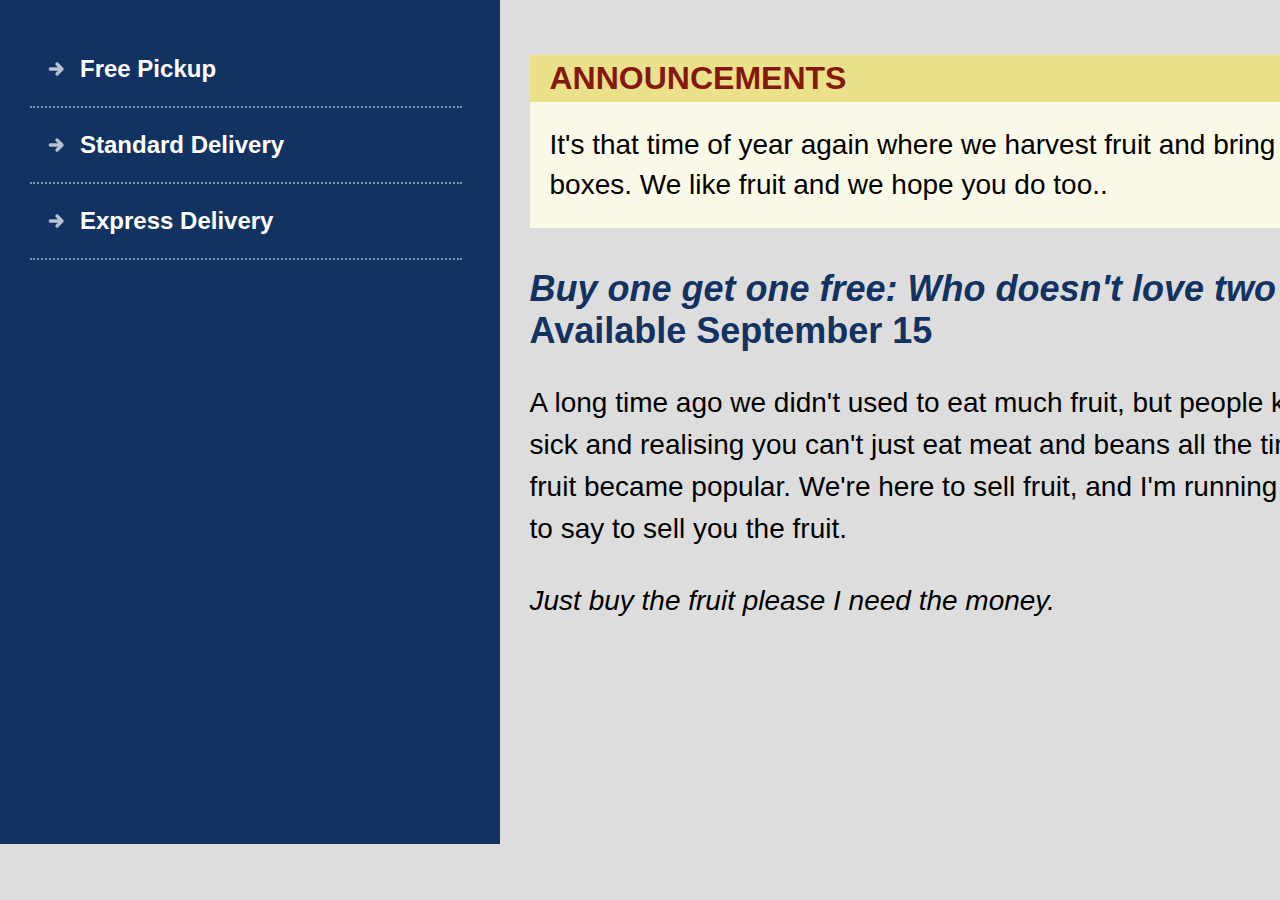
<file: task1/index.html>
<!DOCTYPE html>
<html lang="en">
<head>
  <meta charset="UTF-8">
  <meta name="viewport" content="width=device-width, initial-scale=1.0">
  <title>Task1</title>
  <link rel="stylesheet" href="index.css">
</head>
<body>
  <section class="sidebar left">
    <div class="pick-container">
      <svg xmlns="http://www.w3.org/2000/svg" viewBox="0 0 24 24">
        <path d="m18.707 12.707-3 3
                  a1 1 0 0 1-1.414-1.414
                  L15.586 13
                  H11
                  a1 1 0 0 1 0-2
                  h4.586
                  l-1.293-1.293
                  a1 1 0 0 1 1.414-1.414
                  l3 3
                  a1 1 0 0 1 0 1.414
                  z" style="fill:#b8c1d0" data-name="right-arrow"/>
      </svg>
      <h4>Free Pickup</h4>
    </div>
    <div class="pick-container">
      <svg xmlns="http://www.w3.org/2000/svg" viewBox="0 0 24 24">
        <path d="m18.707 12.707-3 3
                  a1 1 0 0 1-1.414-1.414
                  L15.586 13
                  H11
                  a1 1 0 0 1 0-2
                  h4.586
                  l-1.293-1.293
                  a1 1 0 0 1 1.414-1.414
                  l3 3
                  a1 1 0 0 1 0 1.414
                  z" style="fill:#b8c1d0" data-name="right-arrow"/>
      </svg>
      <h4>Standard Delivery</h4>
    </div>
    <div class="pick-container">
      <svg xmlns="http://www.w3.org/2000/svg" viewBox="0 0 24 24">
        <path d="m18.707 12.707-3 3
                  a1 1 0 0 1-1.414-1.414
                  L15.586 13
                  H11
                  a1 1 0 0 1 0-2
                  h4.586
                  l-1.293-1.293
                  a1 1 0 0 1 1.414-1.414
                  l3 3
                  a1 1 0 0 1 0 1.414
                  z" style="fill:#b8c1d0" data-name="right-arrow"/>
      </svg>
      <h4>Express Delivery</h4>
    </div>
  </section>

  <section class="middle">
    <div class="announce-wrapper">
      <h1 class="announce-header">
        ANNOUNCEMENTS
      </h1>
      <p class="announce-content">
        It's that time of year again where we harvest fruit and bring it to you in boxes. We like fruit and we hope you do too..
      </p>
    </div>
    <h2>
      <b>
        <i>Buy one get one free: Who doesn't love two mangoes</i>
        Available September 15
      </b>
    </h2>
    <h3>
      A long time ago we didn't used to eat much fruit, but people kept getting sick and realising you can't just eat meat and beans all the time. So viola, fruit became popular. We're here to sell fruit, and I'm running out of things to say to sell you the fruit.
    </h3>
    <h3>
      <i>Just buy the fruit please I need the money.</i>
    </h3>
  </section>

  <section class="sidebar right">
    <div class="pick-container">
      <svg xmlns="http://www.w3.org/2000/svg" viewBox="0 0 24 24">
        <path d="m18.707 12.707-3 3
                  a1 1 0 0 1-1.414-1.414
                  L15.586 13
                  H11
                  a1 1 0 0 1 0-2
                  h4.586
                  l-1.293-1.293
                  a1 1 0 0 1 1.414-1.414
                  l3 3
                  a1 1 0 0 1 0 1.414
                  z" style="fill:#b8c1d0" data-name="right-arrow"/>
      </svg>
      <h4>Strawberry</h4>
    </div>
    <div class="pick-container">
      <svg xmlns="http://www.w3.org/2000/svg" viewBox="0 0 24 24">
        <path d="m18.707 12.707-3 3
                  a1 1 0 0 1-1.414-1.414
                  L15.586 13
                  H11
                  a1 1 0 0 1 0-2
                  h4.586
                  l-1.293-1.293
                  a1 1 0 0 1 1.414-1.414
                  l3 3
                  a1 1 0 0 1 0 1.414
                  z" style="fill:#b8c1d0" data-name="right-arrow"/>
      </svg>
      <h4>Banana</h4>
    </div>
    <div class="pick-container">
      <svg xmlns="http://www.w3.org/2000/svg" viewBox="0 0 24 24">
        <path d="m18.707 12.707-3 3
                  a1 1 0 0 1-1.414-1.414
                  L15.586 13
                  H11
                  a1 1 0 0 1 0-2
                  h4.586
                  l-1.293-1.293
                  a1 1 0 0 1 1.414-1.414
                  l3 3
                  a1 1 0 0 1 0 1.414
                  z" style="fill:#b8c1d0" data-name="right-arrow"/>
      </svg>
      <h4>Melon</h4>
    </div>
    <div class="pick-container">
      <svg xmlns="http://www.w3.org/2000/svg" viewBox="0 0 24 24">
        <path d="m18.707 12.707-3 3
                  a1 1 0 0 1-1.414-1.414
                  L15.586 13
                  H11
                  a1 1 0 0 1 0-2
                  h4.586
                  l-1.293-1.293
                  a1 1 0 0 1 1.414-1.414
                  l3 3
                  a1 1 0 0 1 0 1.414
                  z" style="fill:#b8c1d0" data-name="right-arrow"/>
      </svg>
      <h4>Blueberry</h4>
    </div>
    <div class="pick-container">
      <svg xmlns="http://www.w3.org/2000/svg" viewBox="0 0 24 24">
        <path d="m18.707 12.707-3 3
                  a1 1 0 0 1-1.414-1.414
                  L15.586 13
                  H11
                  a1 1 0 0 1 0-2
                  h4.586
                  l-1.293-1.293
                  a1 1 0 0 1 1.414-1.414
                  l3 3
                  a1 1 0 0 1 0 1.414
                  z" style="fill:#b8c1d0" data-name="right-arrow"/>
      </svg>
      <h4>Peach</h4>
    </div>
    <div class="pick-container">
      <svg xmlns="http://www.w3.org/2000/svg" viewBox="0 0 24 24">
        <path d="m18.707 12.707-3 3
                  a1 1 0 0 1-1.414-1.414
                  L15.586 13
                  H11
                  a1 1 0 0 1 0-2
                  h4.586
                  l-1.293-1.293
                  a1 1 0 0 1 1.414-1.414
                  l3 3
                  a1 1 0 0 1 0 1.414
                  z" style="fill:#b8c1d0" data-name="right-arrow"/>
      </svg>
      <h4>Grape</h4>
    </div>
    <div class="pick-container">
      <svg xmlns="http://www.w3.org/2000/svg" viewBox="0 0 24 24">
        <path d="m18.707 12.707-3 3
                  a1 1 0 0 1-1.414-1.414
                  L15.586 13
                  H11
                  a1 1 0 0 1 0-2
                  h4.586
                  l-1.293-1.293
                  a1 1 0 0 1 1.414-1.414
                  l3 3
                  a1 1 0 0 1 0 1.414
                  z" style="fill:#b8c1d0" data-name="right-arrow"/>
      </svg>
      <h4>Mango</h4>
    </div>
    <div class="pick-container">
      <svg xmlns="http://www.w3.org/2000/svg" viewBox="0 0 24 24">
        <path d="m18.707 12.707-3 3
                  a1 1 0 0 1-1.414-1.414
                  L15.586 13
                  H11
                  a1 1 0 0 1 0-2
                  h4.586
                  l-1.293-1.293
                  a1 1 0 0 1 1.414-1.414
                  l3 3
                  a1 1 0 0 1 0 1.414
                  z" style="fill:#b8c1d0" data-name="right-arrow"/>
      </svg>
      <h4>Raspberry</h4>
    </div>
    <div class="pick-container">
      <svg xmlns="http://www.w3.org/2000/svg" viewBox="0 0 24 24">
        <path d="m18.707 12.707-3 3
                  a1 1 0 0 1-1.414-1.414
                  L15.586 13
                  H11
                  a1 1 0 0 1 0-2
                  h4.586
                  l-1.293-1.293
                  a1 1 0 0 1 1.414-1.414
                  l3 3
                  a1 1 0 0 1 0 1.414
                  z" style="fill:#b8c1d0" data-name="right-arrow"/>
      </svg>
      <h4>Pineapple</h4>
    </div>
    <div class="pick-container">
      <svg xmlns="http://www.w3.org/2000/svg" viewBox="0 0 24 24">
        <path d="m18.707 12.707-3 3
                  a1 1 0 0 1-1.414-1.414
                  L15.586 13
                  H11
                  a1 1 0 0 1 0-2
                  h4.586
                  l-1.293-1.293
                  a1 1 0 0 1 1.414-1.414
                  l3 3
                  a1 1 0 0 1 0 1.414
                  z" style="fill:#b8c1d0" data-name="right-arrow"/>
      </svg>
      <h4>Pear</h4>
    </div>
  </section>
</body>
</html>
</file>
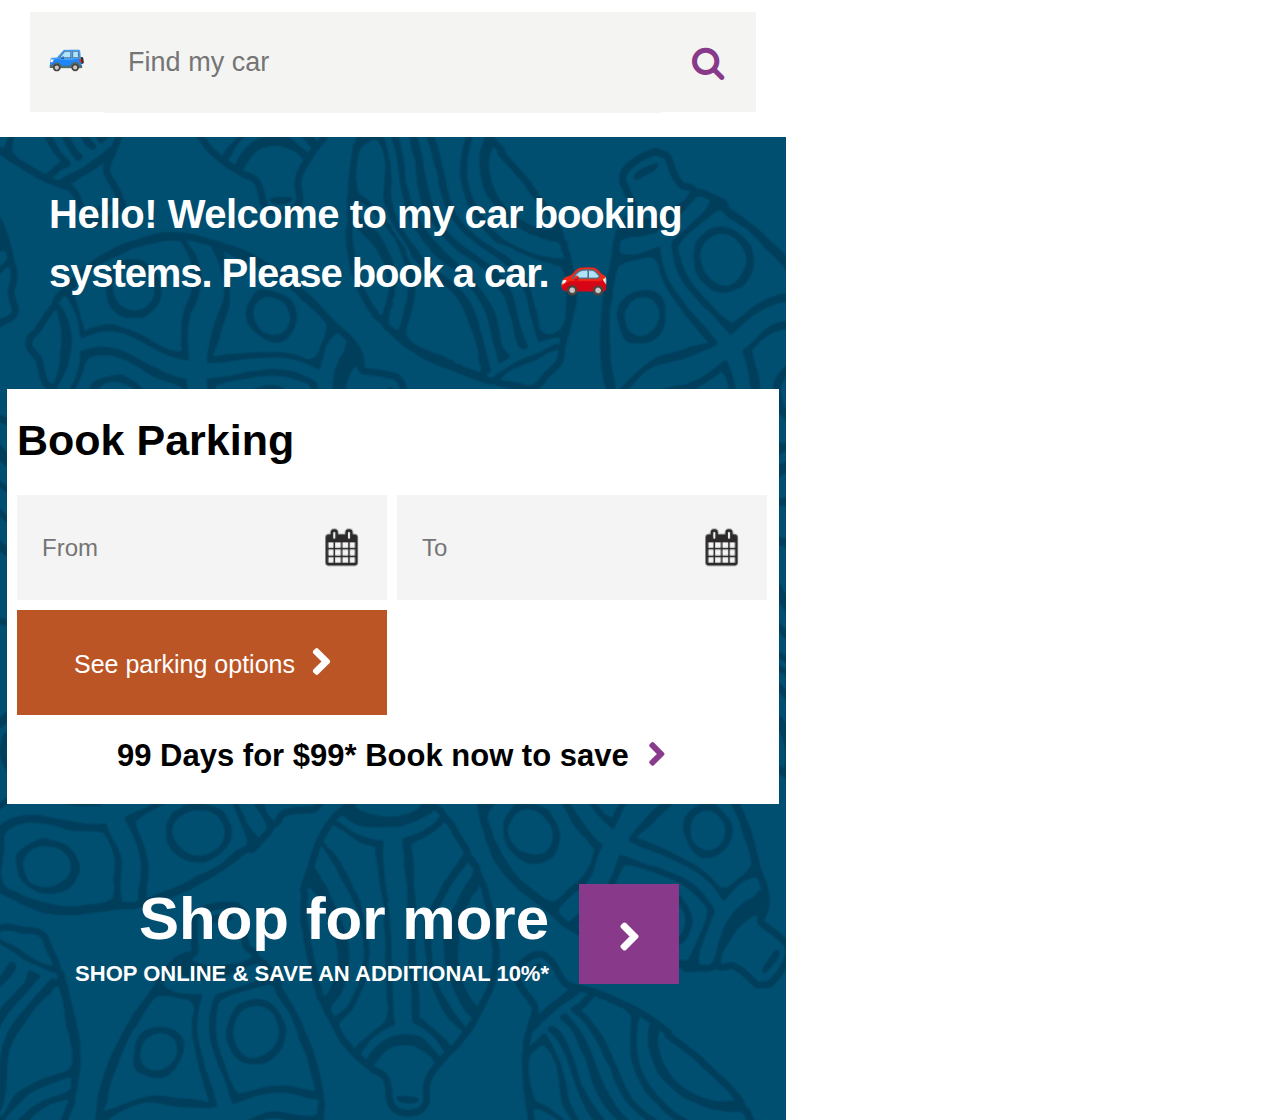
<file: task2/index.html>
<!DOCTYPE html>
<html lang="en">
<head>
  <meta charset="UTF-8">
  <meta name="viewport" content="width=device-width, initial-scale=1.0">
  <title>Task 2</title>
  <link rel="stylesheet" href="index.css">
  <link rel="stylesheet" href="https://cdnjs.cloudflare.com/ajax/libs/font-awesome/4.7.0/css/font-awesome.min.css">
</head>
<body>
  <section class="search-bar">
    <div class="search-wrapper">
      <div class="blue-car-icon-wrapper">
        🚙
      </div>
      <input type="text" placeholder="Find my car" name="search-input" id="search-input" class="search-input">
      <div class="search-icon-wrapper">
        <i class="fa fa-search"></i>
      </div>
    </div>
  </section>

  <section class="body-container">
    <div class="background-wrapper">
      <div class="intro-wrapper">
        <span>
          Hello! Welcome to my car
        </span>
        booking systems.
        Please book a car.
        <span class="red-car">
          🚗
        </span>
      </div>

      <div class="booking-wrapper">
        <h2>
          Book Parking
        </h2>
        <div class="selection-wrapper">
          <div class="selection-box date-selection">
            <input type="text" placeholder="From" name="" id="">
            <img src="./assets/calendar.png" alt="calender-icon" class="calender-icon">
          </div>
          <div class="selection-box date-selection">
            <input type="text" placeholder="To" name="" id="">
            <img src="./assets/calendar.png" alt="calender-icon" class="calender-icon">
          </div>
          <button class="selection-box">
            See parking options
            <svg fill="#ffffff" viewBox="-140 0 500 500" xmlns="http://www.w3.org/2000/svg" class="selection-arrow">
              <path d="M224.3 273l-136 136c-9.4 9.4-24.6 9.4-33.9 0l-22.6-22.6c-9.4-9.4-9.4-24.6 0-33.9l96.4-96.4-96.4-96.4c-9.4-9.4-9.4-24.6 0-33.9L54.3 103c9.4-9.4 24.6-9.4 33.9 0l136 136c9.5 9.4 9.5 24.6.1 34z"></path>
            </svg>
          </button>
        </div>
        <div class="deal-wrapper">
          <h3>99 Days for $99* Book now to save</h3>
          <svg fill="#893c8c" viewBox="-140 0 500 500" xmlns="http://www.w3.org/2000/svg" class="purple-arrow">
            <path d="M224.3 273l-136 136c-9.4 9.4-24.6 9.4-33.9 0l-22.6-22.6c-9.4-9.4-9.4-24.6 0-33.9l96.4-96.4-96.4-96.4c-9.4-9.4-9.4-24.6 0-33.9L54.3 103c9.4-9.4 24.6-9.4 33.9 0l136 136c9.5 9.4 9.5 24.6.1 34z"></path>
          </svg>
        </div>
      </div>

      <div class="shop-wrapper">
        <div class="promo-container">
          <h1>Shop for more</h1>
          <h5>SHOP ONLINE & SAVE AN ADDITIONAL 10%*</h5>
        </div>
        <button>
          <svg fill="#ffffff" viewBox="-128 0 512 512" xmlns="http://www.w3.org/2000/svg" class="white-arrow">
            <path d="M224.3 273l-136 136c-9.4 9.4-24.6 9.4-33.9 0l-22.6-22.6c-9.4-9.4-9.4-24.6 0-33.9l96.4-96.4-96.4-96.4c-9.4-9.4-9.4-24.6 0-33.9L54.3 103c9.4-9.4 24.6-9.4 33.9 0l136 136c9.5 9.4 9.5 24.6.1 34z"></path>
          </svg>
        </button>
      </div>
    </div>
  </section>
</body>
</html>
</file>
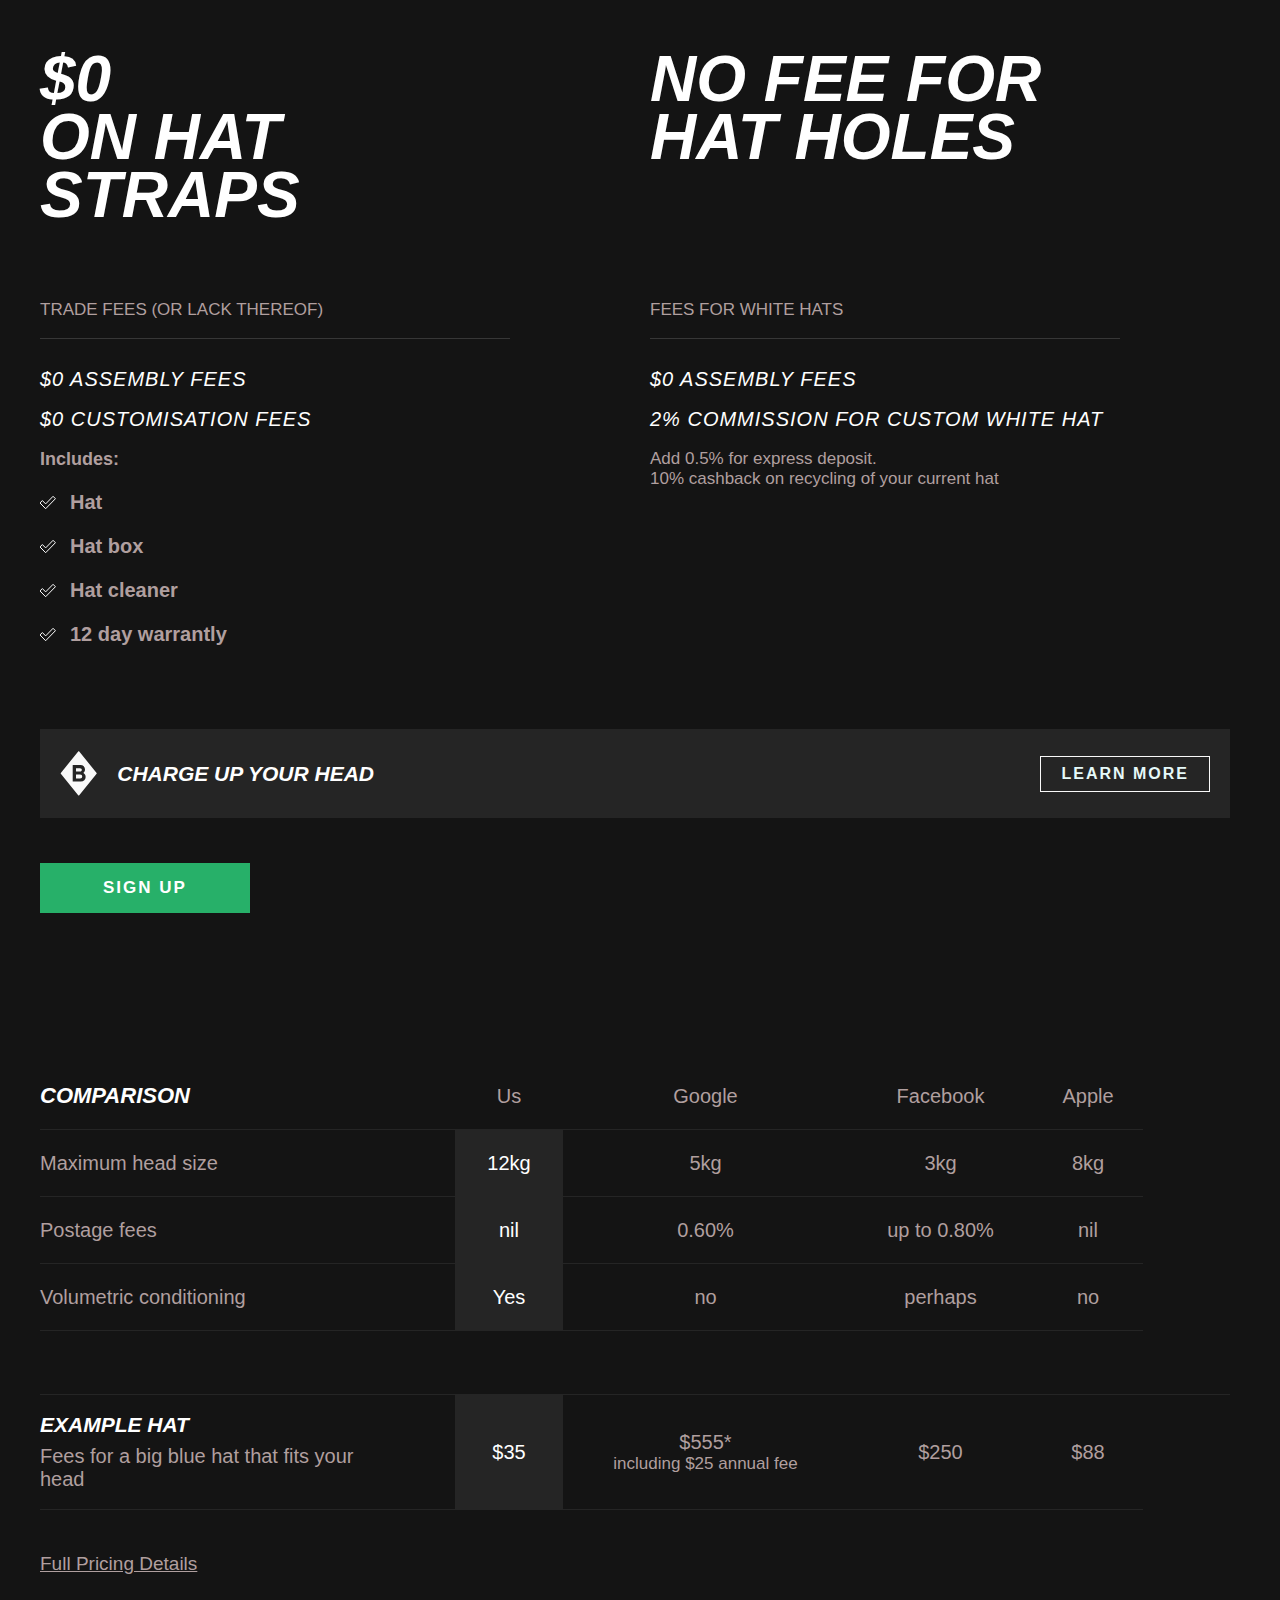
<file: task3/index.html>
<!DOCTYPE html>
<html lang="en">
<head>
  <meta charset="UTF-8">
  <meta name="viewport" content="width=device-width, initial-scale=1.0">
  <title>Task 3</title>
  <link rel="stylesheet" href="index.css">
</head>
<body>
  <section class="top">
    <div class="top-left">
      <div class="header">
        <h1>
          <i>$0<br>ON HAT STRAPS</i>
        </h1>
      </div>
      <p>TRADE FEES (OR LACK THEREOF)</p>
      <div class="divider-top"></div>
      <div class="promo">
        <h3>
          <i>$0 ASSEMBLY FEES</i>
        </h3>
        <h3>
          <i>$0 CUSTOMISATION FEES</i>
        </h3>
      </div>
      <div class="sub-promo">
        <h4 class="sub-promo-header">
          Includes:
        </h4>
        <div>
          <img src="./assets/tick.svg" alt="tick">
          <h4>Hat</h4>
        </div>
        <div>
          <img src="./assets/tick.svg" alt="tick">
          <h4>Hat box</h4>
        </div>
        <div>
          <img src="./assets/tick.svg" alt="tick">
          <h4>Hat cleaner</h4>
        </div>
        <div>
          <img src="./assets/tick.svg" alt="tick">
          <h4>12 day warrantly</h4>
        </div>
      </div>
    </div>

    <div class="top-right">
      <div class="header">
        <h1>
          <i>NO FEE FOR HAT HOLES</i>
        </h1>
      </div>
      <p>FEES FOR WHITE HATS</p>
      <div class="divider-top"></div>
      <div class="promo">
        <h3>
          <i>$0 ASSEMBLY FEES</i>
        </h3>
        <h3>
          <i>2% COMMISSION FOR CUSTOM WHITE HAT</i>
        </h3>  
        </div>
      <div class="sub-promo">
        <p>
          Add 0.5% for express deposit.<br>10% cashback on recycling of your current hat
        </p>
      </div>
    </div>
  </section>

  <section class="middle">
    <div class="divider-middle">
      <div class="diamond-wrapper">
        <img src="./assets/little-diamond.svg" alt="diamond" class="diamond">
        <h3>
          <i>CHARGE UP YOUR HEAD</i>
        </h3>
      </div>
      <button class="learn-more">LEARN MORE</button>
    </div>
    <button class="sign-up">SIGN UP</button>
  </section>

  <section class="bottom">
    <div class="row">
      <div class="row-heading compare">
        <h3 class="big-compare">
          <i>COMPARISON</i>
        </h3>
        <h1 class="small-compare">
          <i>HOW WE COMPARE</i>
        </h1>
      </div>
      <div class="choice-wrapper">
        <p class="grid-item us">
          Us
        </p>
        <p class="grid-item">
          Google
        </p>
        <p class="grid-item">
          Facebook
        </p>
        <p class="grid-item">
          Apple
        </p>
      </div>
    </div>

    <div class="row">
      <p class="row-heading sub-heading">
        Maximum head size
      </p>
      <div class="choice-wrapper">
        <p class="grid-item pick">
          12kg
        </p>
        <p class="grid-item">
          5kg
        </p>
        <p class="grid-item">
          3kg
        </p>
        <p class="grid-item">
          8kg
        </p>
      </div>
    </div>

    <div class="row">
      <p class="row-heading sub-heading">
        Postage fees
      </p>
      <div class="choice-wrapper">
        <p class="grid-item pick">
          nil
        </p>
        <p class="grid-item">
          0.60%
        </p>
        <p class="grid-item">
          up to 0.80%
        </p>
        <p class="grid-item">
          nil
        </p>
      </div>
    </div>

    <div class="row">
      <p class="row-heading sub-heading">
        Volumetric conditioning
      </p>
      <div class="choice-wrapper">
        <p class="grid-item pick">
          Yes
        </p>
        <p class="grid-item">
          no
        </p>
        <p class="grid-item">
          perhaps
        </p>
        <p class="grid-item">
          no
        </p>
      </div>
    </div>

    <div class="divider-bottom"></div>

    <div class="row example">
      <div class="row-heading sub-heading">
        <h3>
          <i>EXAMPLE HAT</i>
        </h3>
        <p>
          Fees for a big blue hat that fits your<br>head
        </p>
      </div>
      <div class="choice-wrapper">
        <p class="grid-item pick">
          $35
        </p>
        <p class="grid-item google-hat">
          $555*
          <span>
            including $25 annual fee
          </span>
        </p>
        <p class="grid-item">
          $250
        </p>
        <p class="grid-item">
          $88
        </p>
      </div>
    </div>

    <p class="details">
      <u>Full Pricing Details</u>
    </p>
  </section>
</body>
</html>
</file>
<file: task1/index.css>
body {
  margin: 0;
  padding: 0;
  background-color: #dddddd;
  display: flex;
  height: 844px;
  width: 1981px;
  font-family: Arial, Helvetica, sans-serif;
}
.sidebar {
  height: 100%;
  background-color: #123262;
  color: white;
  box-sizing: border-box;
}
.left {
  flex: 1;
  padding: 32px 40px 0 30px;
}
.middle {
  flex: 2;
  padding: 55px 30px;
}
.right {
  flex: 1;
  padding: 32px 40px 0 17px;
}
.announce-wrapper {
  width: 935px;
}
.announce-header {
  background-color: #eae18a;
  padding: 5px 20px;
  box-sizing: border-box;
  margin: 0;
}
h1 {
  color: #84180f;
  font-weight: 800;
  font-size: 32px;
}
.announce-content {
  background-color: #fbf9e7;
  box-sizing: border-box;
  margin: 0;
  padding: 23px 20px;
}
p {
  font-size: 28px;
  font-weight: 500;
  line-height: 40px;
}
h4 {
  font-size: 24px;
}
h2 {
  margin-top: 40px;
  color: #123262;
  font-size: 36px;
  line-height: 42px;
}
h3 {
  margin-top: 30px;
  font-size: 28px;
  font-weight: 500;
  line-height: 42px;
}
.pick-container {
  border-bottom: 2px dotted #829aaa;
  width: 100%;
  height: 74px;
  display: flex;
  align-items: center;
  padding-left: 2px;
}
svg {
  width: 40px;
  margin-right: 8px;
}
</file>
<file: task2/index.css>
body {
  width: 786px;
  height: 1120px;
  font-family: Arial, Helvetica, sans-serif;
  margin: 0;
  padding: 0;
  position: relative;
  box-sizing: border-box;
}
.search-bar {
  box-sizing: border-box;
  width: 100%;
  height: 137px;
  padding: 12px 30px;
  background-color: #ffffff;
  position: absolute;
}
.search-wrapper {
  display: flex;
  justify-content: space-between;
  height: 100px;
  width: 100%;
  background-color: #f4f4f3;
}
.blue-car-icon-wrapper {
  width: 100px;
  height: 100%;
  display: flex;
  justify-content: center;
  align-items: top;
  font-size: 30px;
  padding-top: 25px;
}
.search-input {
  width: 100%;
  height: 99%;
  font-size: 27px;
  padding-left: 25px;
  border: none;
  background-color: #f4f4f3;
}
input:focus {
  outline: none;
}
.search-icon-wrapper {
  font-size: 35px;
  color: #88398a;
  width: 130px;
  height: 100%;
  display: flex;
  justify-content: center;
  align-items: center;
}
.body-container {
  width: 100%;
  height: 100%;
  padding-top: 110px;
  box-sizing: border-box;
}
.background-wrapper {
  width: 100%;
  height: 100%;
  background-image: url("./assets/background.png");
  background-size: cover;
  background-position: top;
  padding: 0 7px;
  box-sizing: border-box;
}
.intro-wrapper {
  width: 100%;
  box-sizing: border-box;
  padding: 75px 42px 42px 42px;
  font-size: 40px;
  font-weight: 900;
  line-height: 59px;
  letter-spacing: -1.1px;
  color: white;
}
span {
  letter-spacing: -0.5px;
}
.red-car {
  font-size: 40px;
}
.booking-wrapper {
  background-color: #ffffff;
  width: 100%;
  height: 415px;
  padding: 10px;
  margin-top: 44px;
  box-sizing: border-box;
}
h1 {
  margin: 0;
  font-size: 60px;
}
h5 {
  margin: 8px 0 0 0;
  font-size: 22px;
}
h2 {
  font-size: 43px;
  margin: 17px 0 30px 0;
}
.selection-wrapper {
  display: flex;
  flex-wrap: wrap;
  gap: 10px;
  margin-top: 25px;
}
.selection-box {
  width: 370px;
  height: 105px;
  background-color: blue;
  box-sizing: border-box;
  padding: 0 23px;
}
.date-selection {
  display: flex;
  justify-content: space-between;
  align-items: center;
  background-color: #f5f4f4;
}
.date-selection input {
  height: 99%;
  width: 250px;
  font-size: 24px;
  background-color: #f5f4f4;
  border: none;
}
.calender-icon {
  width: 45px;
  height: 50px;
}
.selection-wrapper button {
  font-size: 25px;
  color: white;
  background-color: #bc5526;
  display: flex;
  justify-content: space-between;
  align-items: center;
  padding: 3px 46px 0 57px;
}
.selection-arrow {
  padding-bottom: 7px;
  width: 42px;
}
.deal-wrapper {
  display: flex;
  justify-content: space-between;
  padding: 0 95px 0 100px;
}
h3 {
  margin-top: 23px;
  font-size: 31px;
}
.purple-arrow {
  height: 37px;
  margin-top: 20px;
}
.shop-wrapper {
  display: flex;
  width: 605px;
  padding-left: 67px;
  margin-top: 80px;
  height: 100px;
  justify-content: space-between;
}
button {
  border: none;
}
.shop-wrapper button {
  background-color: #883989;
  width: 100px;
  height: 100%;
  display: flex;
  justify-content: center;
  align-items: center;
}
.white-arrow {
  padding-top: 5px;
  width: 45px;
}
.promo-container {
  width: 475px;
  height: 100%;
  display: flex;
  flex-direction: column;
  align-items: flex-end;
  color: white;
}
</file>
<file: task3/index.css>
* {
  box-sizing: border-box;
}
body {
  margin: 0;
  font-family: Arial, Helvetica, sans-serif;
  color: white;
  background-color: #141414;
  padding: 50px 50px 25px 40px;
}
.top {
  display: flex;
  gap: 140px;
  padding-right: 110px;
  box-sizing: border-box;
}
.top-left, .top-right {
  flex: 1;
}
.header {
  height: 250px;
}
h1 {
  font-size: 4em;
  font-weight: bold;
  line-height: 58px;
  margin: 0;
}
h3 {
  color: white;
  font-size: 22px;
  font-weight: 600;
  line-height: 20px;
  margin: 0;
}
p {
  color: #b09f9f;
  font-weight: 500;
  margin: 0;
  font-size: 20px;
}
.divider-top {
  background-color: #373737;
  height: 1px;
  width: 100%;
  margin-top: 18px;
}
.promo {
  margin-top: 30px;
  width: 100%;
  margin-bottom: 20px;
}
.promo h3 {
  margin-bottom: 20px;
  font-size: 20px;
  font-weight: 500;
  letter-spacing: 1px;
}
.sub-promo div {
  display: flex;
  margin-top: 21px;
}
.sub-promo-header {
  font-size: 18px;
}
.top p {
  font-size: 17px;
}
h4 {
  font-size: 20px;
  color: #b09f9f;
  font-weight: 600;
  margin: 0;
}
img {
  margin-right: 14px;
}
.middle {
  margin-top: 83px;
}
.divider-middle {
  width: 100%;
  background-color: #252525;
  display: flex;
  align-items: center;
  justify-content: space-between;
  padding: 22px 20px;
}
.diamond-wrapper {
  display: flex;
  align-items: center;
  gap: 20px;
}
.diamond-wrapper h3 {
  font-size: 21px;
}
.diamond {
  height: 45px;
  margin: 0;
}
.learn-more {
  border: 1px solid #f9f9f9;
  background-color: #252525;
  color: #e5f9f9;
  padding: 8px 20px;
  font-size: 16px;
}
.learn-more:hover {
  background-color: #ffffff;
  color: #000000;
}
button {
  letter-spacing: 2px;
  font-size: 17px;
  font-weight: 600;
}
.sign-up {
  margin-top: 45px;
  background-color: #27b069;
  border: none;
  color: white;
  padding: 15px 63px;
}
.sign-up:hover {
  opacity: 0.5;
}
.bottom {
  margin-top: 150px;
}
.row {
  display: flex;
}
.choice-wrapper {
  display: grid;
  grid-template-columns: 108px 285px 185px 110px;
}
.row-heading,
.grid-item {
  height: 67px;
  border-bottom: 1px solid #252525;
  display: flex;
  align-items: center;
}
.google-hat {
  flex-direction: column;
}
span {
  font-size: 17px;
}
.example .row-heading h3 {
  margin-top: 20px;
  font-size: 21px;
  margin-bottom: 10px;
}
.small-compare {
  display: none;
}
.example .grid-item,
.example .row-heading {
  height: 115px;
}
.example .row-heading {
  display: block;
}
.grid-item {
  justify-content: center;
  text-align: center;
}
.row-heading {
  width: 415px;
}
.pick {
  background-color: #252525;
  color: white;
  font-size: 20px;
}
.divider-bottom {
  height: 1px;
  background-color: #252525;
  margin-top: 63px;
}
.details {
  font-size: 19px;
  margin-top: 43px;
}

@media (max-width: 1100px) {
  .row {
    display: block;
  }
  .big-compare {
    display: none;
  }
  .small-compare {
    display: block;
    font-size: 31px;
  }
  .compare {
    border: none;
    margin-bottom: 15px;
  }
  .us {
    border: none;
  }
  .divider-bottom {
    margin-top: 50px;
  }
  .example .sub-heading {
    height: 92px;
  }
  .example .grid-item {
    height: 83px;
    padding: 10px;
  }
  .choice-wrapper {
    grid-template-columns: 1fr 2fr 1.7fr 1fr;
  }
}

@media (max-width: 900px) {
  body {
    padding: 25px
  }
  .top {
    display: block;
    padding-right: 0;
  }
  .top-left .header {
    height: 200px;
  }
  .top-right .header {
    height: 150px;
  }
  .header div {
    margin-bottom: -10px;
  }
  .promo {
    margin-top: 42px;
  }
  .divider-top {
    position: absolute;
    margin-top: 15px;
    left: 0;
  }
  .promo div {
    margin-bottom: 10px;
  }
  .sub-promo p {
    margin-top: -2px;
  }
  .sub-promo {
    margin-bottom: 118px;
  }
}

@media (max-width: 600px) {
  h1 {
    font-size: 35px;
    line-height: 30px;
  }
  h3,
  .promo h3 {
    font-size: 17px;
    line-height: 12px;
    letter-spacing: 0;
  }
  h4 {
    font-size: 16px;
    line-height: 14px;
  }
  img {
    margin-right: 7px;
  }
  p {
    font-size: 14px;
    font-weight: 600;
  }
  .top p {
    font-size: 13px;
  }
  .top-left .header,
  .top-right .header {
    font-size: 35px;
    height: 83px;
  }
  .sub-promo-header {
    font-size: 14px;
  }
  .divider-middle {
    display: block;
    padding: 17px 15px;
    margin-top: -9px;
  }
  .divider-middle div {
    flex-direction: row-reverse;
    justify-content: space-between;
  }
  .diamond {
    height: 35px;
  }
  .bottom {
    margin-top: 101px;
  }
  .diamond-wrapper h3 {
    font-size: 17px;
  }
  .learn-more {
    margin-top: 18px;
    padding: 7px 12px;
    font-size: 13px;
  }
  .sign-up {
    font-size: 15px;
    padding: 10px 45px;
    margin-top: 25px;
  }
  .sub-heading {
    font-size: 15px;
    height: 52px;
    padding-top: 10px;
  }
  .grid-item {
    font-size: 15px;
    height: 52px;
  }
  .example .row-heading h3 {
    margin-top: 9px;
    font-size: 17px;
    font-weight: 500;
    margin-bottom: 10px;
  }
  span {
    font-size: 14px;
    font-weight: 500;
  }
  .details {
    margin-top: 35px;
    font-size: 14px;
  }
}
</file>
